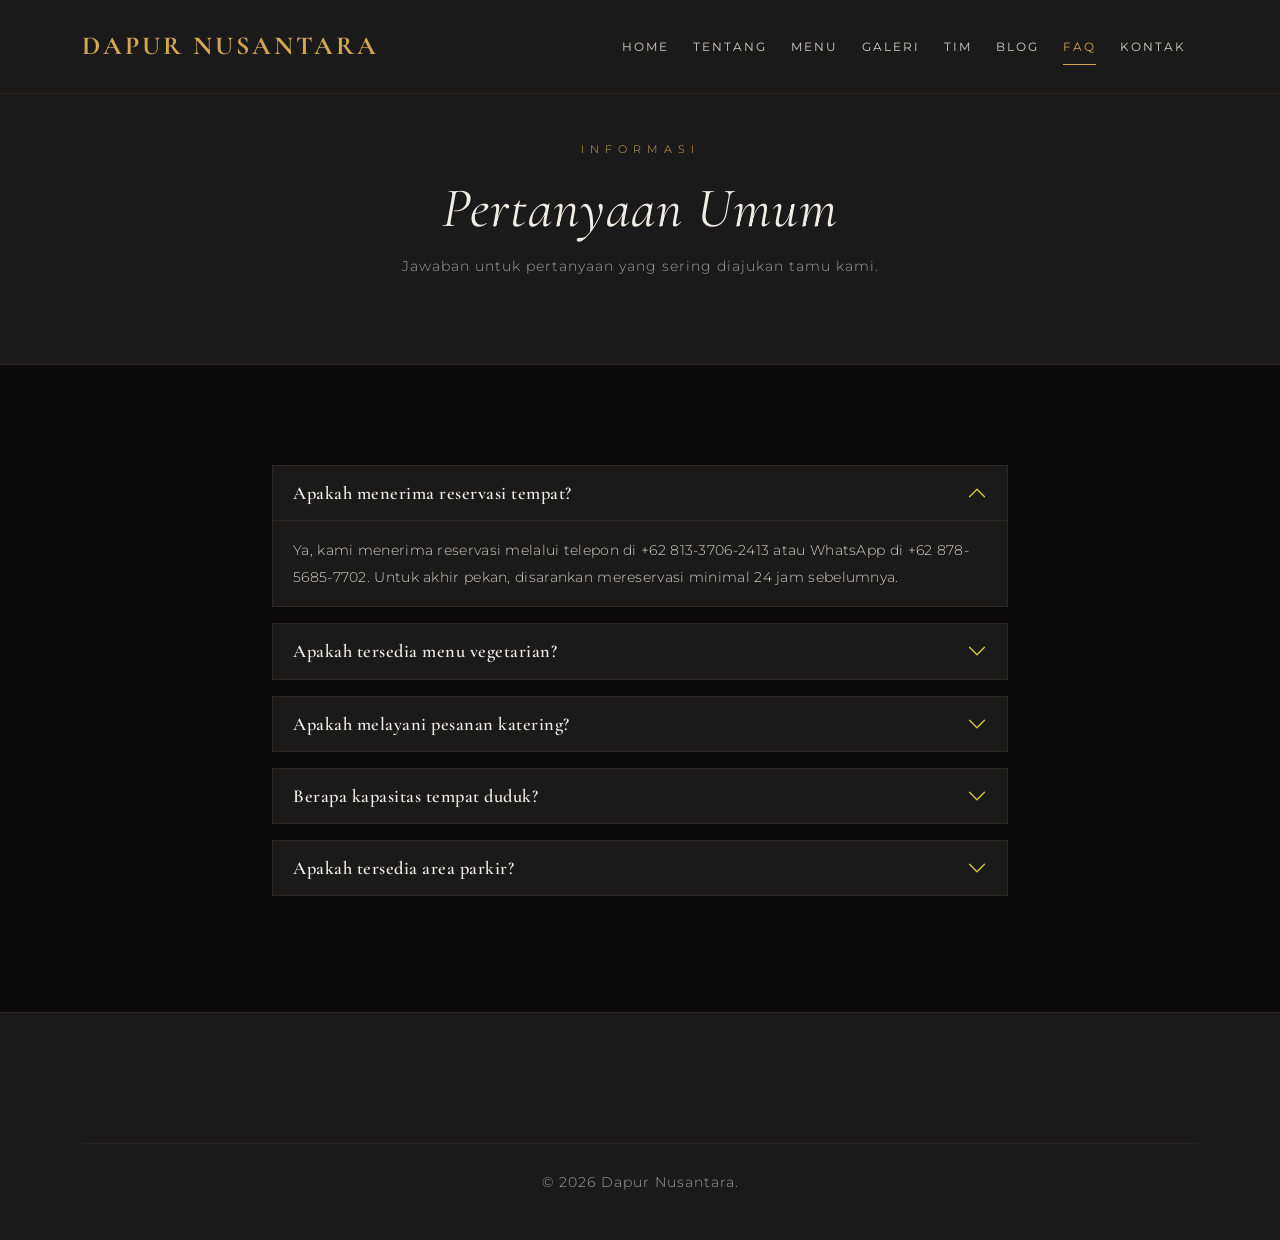
<file: UAS/faq.html>
<!DOCTYPE html>
<html lang="id">
<head>
    <meta charset="UTF-8">
    <meta name="viewport" content="width=device-width, initial-scale=1.0">
    <title>FAQ — Dapur Nusantara</title>
    <link href="https://cdn.jsdelivr.net/npm/bootstrap@5.3.0/dist/css/bootstrap.min.css" rel="stylesheet">
    <link rel="stylesheet" href="assets/css/style.css">
</head>
<body>

    <div id="preloader"><div class="loader"></div><span class="loader-text">Dapur Nusantara</span></div>

    <nav class="navbar navbar-expand-lg fixed-top">
        <div class="container">
            <a class="navbar-brand" href="index.html">Dapur Nusantara</a>
            <button class="navbar-toggler" type="button" data-bs-toggle="collapse" data-bs-target="#navbarNav"><span class="navbar-toggler-icon"></span></button>
            <div class="collapse navbar-collapse" id="navbarNav">
                <ul class="navbar-nav ms-auto">
                    <li class="nav-item"><a class="nav-link" href="index.html">Home</a></li>
                    <li class="nav-item"><a class="nav-link" href="tentang.html">Tentang</a></li>
                    <li class="nav-item"><a class="nav-link" href="menu.html">Menu</a></li>
                    <li class="nav-item"><a class="nav-link" href="galeri.html">Galeri</a></li>
                    <li class="nav-item"><a class="nav-link" href="tim.html">Tim</a></li>
                    <li class="nav-item"><a class="nav-link" href="blog.html">Blog</a></li>
                    <li class="nav-item"><a class="nav-link active" href="faq.html">FAQ</a></li>
                    <li class="nav-item"><a class="nav-link" href="kontak.html">Kontak</a></li>
                </ul>
            </div>
        </div>
    </nav>

    <header class="page-header">
        <div class="container">
            <span class="subtitle">Informasi</span>
            <h1>Pertanyaan Umum</h1>
            <p>Jawaban untuk pertanyaan yang sering diajukan tamu kami.</p>
        </div>
    </header>

    <section class="section-padding">
        <div class="container">
            <div class="row justify-content-center">
                <div class="col-lg-8">
                    <div class="accordion" id="faqAccordion">

                        <div class="accordion-item mb-3">
                            <h2 class="accordion-header">
                                <button class="accordion-button" type="button" data-bs-toggle="collapse" data-bs-target="#faq1">Apakah menerima reservasi tempat?</button>
                            </h2>
                            <div id="faq1" class="accordion-collapse collapse show" data-bs-parent="#faqAccordion">
                                <div class="accordion-body">Ya, kami menerima reservasi melalui telepon di +62 813-3706-2413 atau WhatsApp di +62 878-5685-7702. Untuk akhir pekan, disarankan mereservasi minimal 24 jam sebelumnya.</div>
                            </div>
                        </div>

                        <div class="accordion-item mb-3">
                            <h2 class="accordion-header">
                                <button class="accordion-button collapsed" type="button" data-bs-toggle="collapse" data-bs-target="#faq2">Apakah tersedia menu vegetarian?</button>
                            </h2>
                            <div id="faq2" class="accordion-collapse collapse" data-bs-parent="#faqAccordion">
                                <div class="accordion-body">Tentu. Kami menyediakan Gado-Gado, Sayur Lodeh, Pecel Lele, dan aneka olahan tempe serta tahu yang dimasak tanpa kaldu hewani.</div>
                            </div>
                        </div>

                        <div class="accordion-item mb-3">
                            <h2 class="accordion-header">
                                <button class="accordion-button collapsed" type="button" data-bs-toggle="collapse" data-bs-target="#faq3">Apakah melayani pesanan katering?</button>
                            </h2>
                            <div id="faq3" class="accordion-collapse collapse" data-bs-parent="#faqAccordion">
                                <div class="accordion-body">Sangat bisa. Kami melayani katering untuk acara kantor, pernikahan, hingga syukuran. Tersedia juga paket Nasi Tumpeng untuk berbagai acara spesial.</div>
                            </div>
                        </div>

                        <div class="accordion-item mb-3">
                            <h2 class="accordion-header">
                                <button class="accordion-button collapsed" type="button" data-bs-toggle="collapse" data-bs-target="#faq4">Berapa kapasitas tempat duduk?</button>
                            </h2>
                            <div id="faq4" class="accordion-collapse collapse" data-bs-parent="#faqAccordion">
                                <div class="accordion-body">Restoran kami memiliki kapasitas 120 kursi di area utama dan 30 kursi di ruang privat yang cocok untuk acara keluarga atau meeting bisnis.</div>
                            </div>
                        </div>

                        <div class="accordion-item mb-3">
                            <h2 class="accordion-header">
                                <button class="accordion-button collapsed" type="button" data-bs-toggle="collapse" data-bs-target="#faq5">Apakah tersedia area parkir?</button>
                            </h2>
                            <div id="faq5" class="accordion-collapse collapse" data-bs-parent="#faqAccordion">
                                <div class="accordion-body">Ya, kami menyediakan area parkir yang luas untuk mobil dan motor. Tersedia juga layanan valet parking pada jam makan malam di akhir pekan.</div>
                            </div>
                        </div>

                    </div>
                </div>
            </div>
        </div>
    </section>

    <footer class="footer">
        <div class="container"><div class="copyright"><p>&copy; 2026 Dapur Nusantara.</p></div></div>
    </footer>

    <script src="https://cdn.jsdelivr.net/npm/bootstrap@5.3.0/dist/js/bootstrap.bundle.min.js"></script>
    <script src="assets/js/main.js"></script>
</body>
</html>
</file>
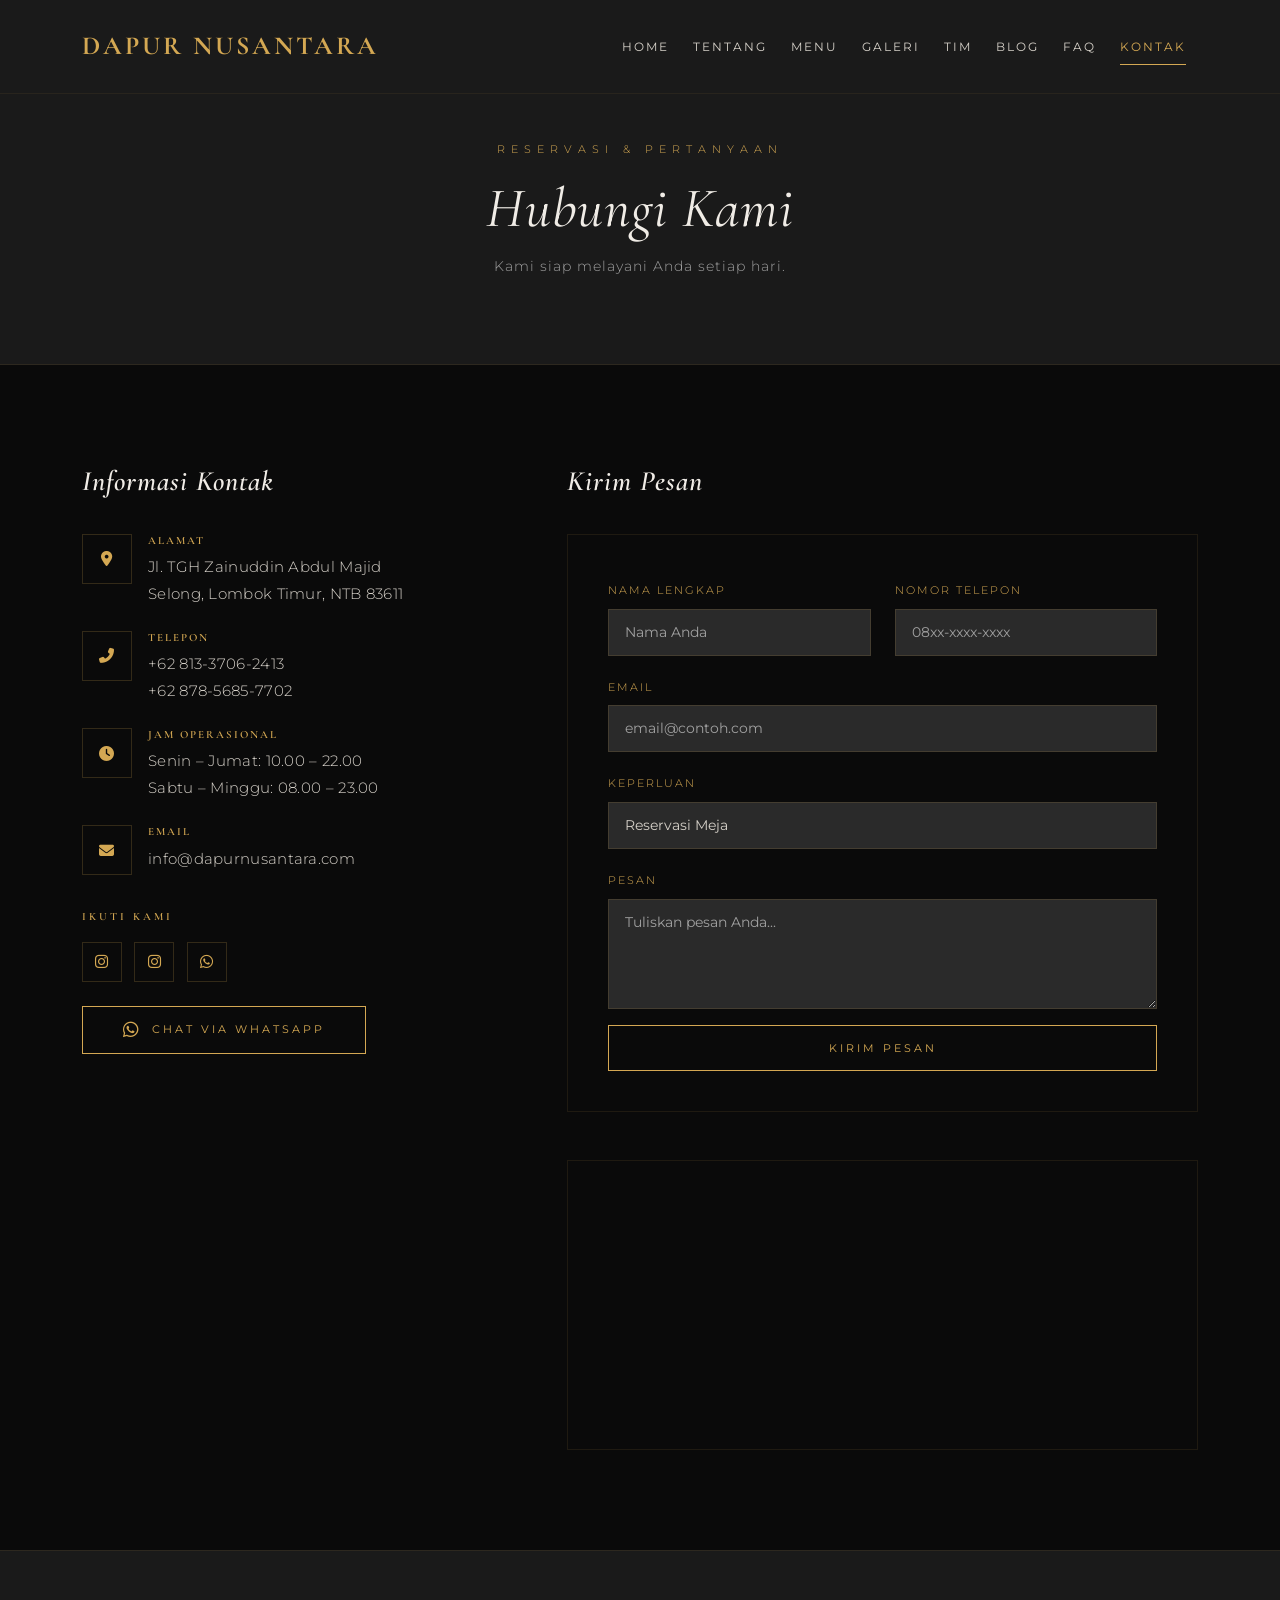
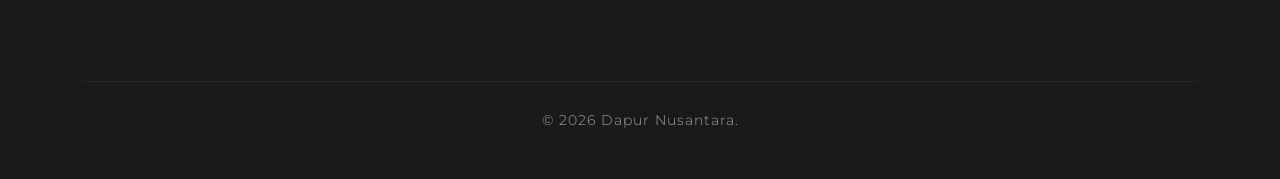
<file: UAS/kontak.html>
<!DOCTYPE html>
<html lang="id">
<head>
    <meta charset="UTF-8">
    <meta name="viewport" content="width=device-width, initial-scale=1.0">
    <title>Kontak — Dapur Nusantara</title>
    <link href="https://cdn.jsdelivr.net/npm/bootstrap@5.3.0/dist/css/bootstrap.min.css" rel="stylesheet">
    <link rel="stylesheet" href="https://cdnjs.cloudflare.com/ajax/libs/font-awesome/6.4.0/css/all.min.css">
    <link rel="stylesheet" href="assets/css/style.css">
</head>
<body>

    <div id="preloader"><div class="loader"></div><span class="loader-text">Dapur Nusantara</span></div>

    <nav class="navbar navbar-expand-lg fixed-top">
        <div class="container">
            <a class="navbar-brand" href="index.html">Dapur Nusantara</a>
            <button class="navbar-toggler" type="button" data-bs-toggle="collapse" data-bs-target="#navbarNav"><span class="navbar-toggler-icon"></span></button>
            <div class="collapse navbar-collapse" id="navbarNav">
                <ul class="navbar-nav ms-auto">
                    <li class="nav-item"><a class="nav-link" href="index.html">Home</a></li>
                    <li class="nav-item"><a class="nav-link" href="tentang.html">Tentang</a></li>
                    <li class="nav-item"><a class="nav-link" href="menu.html">Menu</a></li>
                    <li class="nav-item"><a class="nav-link" href="galeri.html">Galeri</a></li>
                    <li class="nav-item"><a class="nav-link" href="tim.html">Tim</a></li>
                    <li class="nav-item"><a class="nav-link" href="blog.html">Blog</a></li>
                    <li class="nav-item"><a class="nav-link" href="faq.html">FAQ</a></li>
                    <li class="nav-item"><a class="nav-link active" href="kontak.html">Kontak</a></li>
                </ul>
            </div>
        </div>
    </nav>

    <header class="page-header">
        <div class="container">
            <span class="subtitle">Reservasi & Pertanyaan</span>
            <h1>Hubungi Kami</h1>
            <p>Kami siap melayani Anda setiap hari.</p>
        </div>
    </header>

    <section class="section-padding">
        <div class="container">
            <div class="row g-5">

                <div class="col-lg-5">
                    <h3 style="font-style: italic; margin-bottom: 35px;">Informasi Kontak</h3>

                    <div class="d-flex mb-4">
                        <div style="width: 50px; height: 50px; border: 1px solid rgba(212,168,83,0.2); display: flex; align-items: center; justify-content: center; flex-shrink: 0;">
                            <i class="fa fa-map-marker-alt text-gold"></i>
                        </div>
                        <div class="ms-3">
                            <h5 style="font-size: 11px; letter-spacing: 2px; text-transform: uppercase; color: var(--gold); margin-bottom: 6px;">Alamat</h5>
                            <p class="mb-0">Jl. TGH Zainuddin Abdul Majid<br>Selong, Lombok Timur, NTB 83611</p>
                        </div>
                    </div>

                    <div class="d-flex mb-4">
                        <div style="width: 50px; height: 50px; border: 1px solid rgba(212,168,83,0.2); display: flex; align-items: center; justify-content: center; flex-shrink: 0;">
                            <i class="fa fa-phone-alt text-gold"></i>
                        </div>
                        <div class="ms-3">
                            <h5 style="font-size: 11px; letter-spacing: 2px; text-transform: uppercase; color: var(--gold); margin-bottom: 6px;">Telepon</h5>
                            <p class="mb-0">+62 813-3706-2413<br>+62 878-5685-7702</p>
                        </div>
                    </div>

                    <div class="d-flex mb-4">
                        <div style="width: 50px; height: 50px; border: 1px solid rgba(212,168,83,0.2); display: flex; align-items: center; justify-content: center; flex-shrink: 0;">
                            <i class="fa fa-clock text-gold"></i>
                        </div>
                        <div class="ms-3">
                            <h5 style="font-size: 11px; letter-spacing: 2px; text-transform: uppercase; color: var(--gold); margin-bottom: 6px;">Jam Operasional</h5>
                            <p class="mb-0">Senin – Jumat: 10.00 – 22.00<br>Sabtu – Minggu: 08.00 – 23.00</p>
                        </div>
                    </div>

                    <div class="d-flex mb-4">
                        <div style="width: 50px; height: 50px; border: 1px solid rgba(212,168,83,0.2); display: flex; align-items: center; justify-content: center; flex-shrink: 0;">
                            <i class="fa fa-envelope text-gold"></i>
                        </div>
                        <div class="ms-3">
                            <h5 style="font-size: 11px; letter-spacing: 2px; text-transform: uppercase; color: var(--gold); margin-bottom: 6px;">Email</h5>
                            <p class="mb-0">info@dapurnusantara.com</p>
                        </div>
                    </div>

                    <h5 style="font-size: 11px; letter-spacing: 3px; text-transform: uppercase; color: var(--gold); margin-top: 35px; margin-bottom: 18px;">Ikuti Kami</h5>
                    <div class="social-links">
                        <a href="https://www.instagram.com/kzlout?igsh=d2NkZW50eHFqem01" target="_blank" title="Instagram @kzlout"><i class="fab fa-instagram"></i></a>
                        <a href="https://www.instagram.com/llinno__?igsh=MTI1Nm0wbnRqNWkzbQ==" target="_blank" title="Instagram @llinno__"><i class="fab fa-instagram"></i></a>
                        <a href="https://wa.me/6281337062413" target="_blank" title="WhatsApp"><i class="fab fa-whatsapp"></i></a>
                    </div>

                    <a href="https://wa.me/6281337062413?text=Halo%20Dapur%20Nusantara%2C%20saya%20ingin%20melakukan%20reservasi" target="_blank" class="btn btn-primary mt-4 d-inline-flex align-items-center" style="gap: 10px;">
                        <i class="fab fa-whatsapp" style="font-size: 18px;"></i> Chat via WhatsApp
                    </a>
                </div>

                <div class="col-lg-7">
                    <h3 style="font-style: italic; margin-bottom: 35px;">Kirim Pesan</h3>
                    <form style="border: 1px solid rgba(212,168,83,0.1); padding: 40px;">
                        <div class="row">
                            <div class="col-md-6 mb-3">
                                <label class="form-label">Nama Lengkap</label>
                                <input type="text" class="form-control" placeholder="Nama Anda">
                            </div>
                            <div class="col-md-6 mb-3">
                                <label class="form-label">Nomor Telepon</label>
                                <input type="tel" class="form-control" placeholder="08xx-xxxx-xxxx">
                            </div>
                        </div>
                        <div class="mb-3">
                            <label class="form-label">Email</label>
                            <input type="email" class="form-control" placeholder="email@contoh.com">
                        </div>
                        <div class="mb-3">
                            <label class="form-label">Keperluan</label>
                            <select class="form-select">
                                <option>Reservasi Meja</option>
                                <option>Pesanan Katering</option>
                                <option>Pertanyaan Umum</option>
                            </select>
                        </div>
                        <div class="mb-3">
                            <label class="form-label">Pesan</label>
                            <textarea class="form-control" rows="4" placeholder="Tuliskan pesan Anda..."></textarea>
                        </div>
                        <button type="button" class="btn btn-primary w-100">Kirim Pesan</button>
                    </form>

                    <div class="mt-5" style="border: 1px solid rgba(212,168,83,0.1); overflow: hidden;">
                        <iframe src="https://www.google.com/maps/embed?pb=!1m18!1m12!1m3!1d15766.774844403398!2d116.60478!3d-8.6526!2m3!1f0!2f0!3f0!3m2!1i1024!2i768!4f13.1!3m3!1m2!1s0x2dcdb5a2b2e0a9f7%3A0x405714298691680!2sSelong%2C%20Lombok%20Timur!5e0!3m2!1sid!2sid!4v1" width="100%" height="280" style="border:0; filter: grayscale(0.5) brightness(0.8);" allowfullscreen loading="lazy"></iframe>
                    </div>
                </div>

            </div>
        </div>
    </section>

    <footer class="footer">
        <div class="container"><div class="copyright"><p>&copy; 2026 Dapur Nusantara.</p></div></div>
    </footer>

    <script src="https://cdn.jsdelivr.net/npm/bootstrap@5.3.0/dist/js/bootstrap.bundle.min.js"></script>
    <script src="assets/js/main.js"></script>
</body>
</html>
</file>
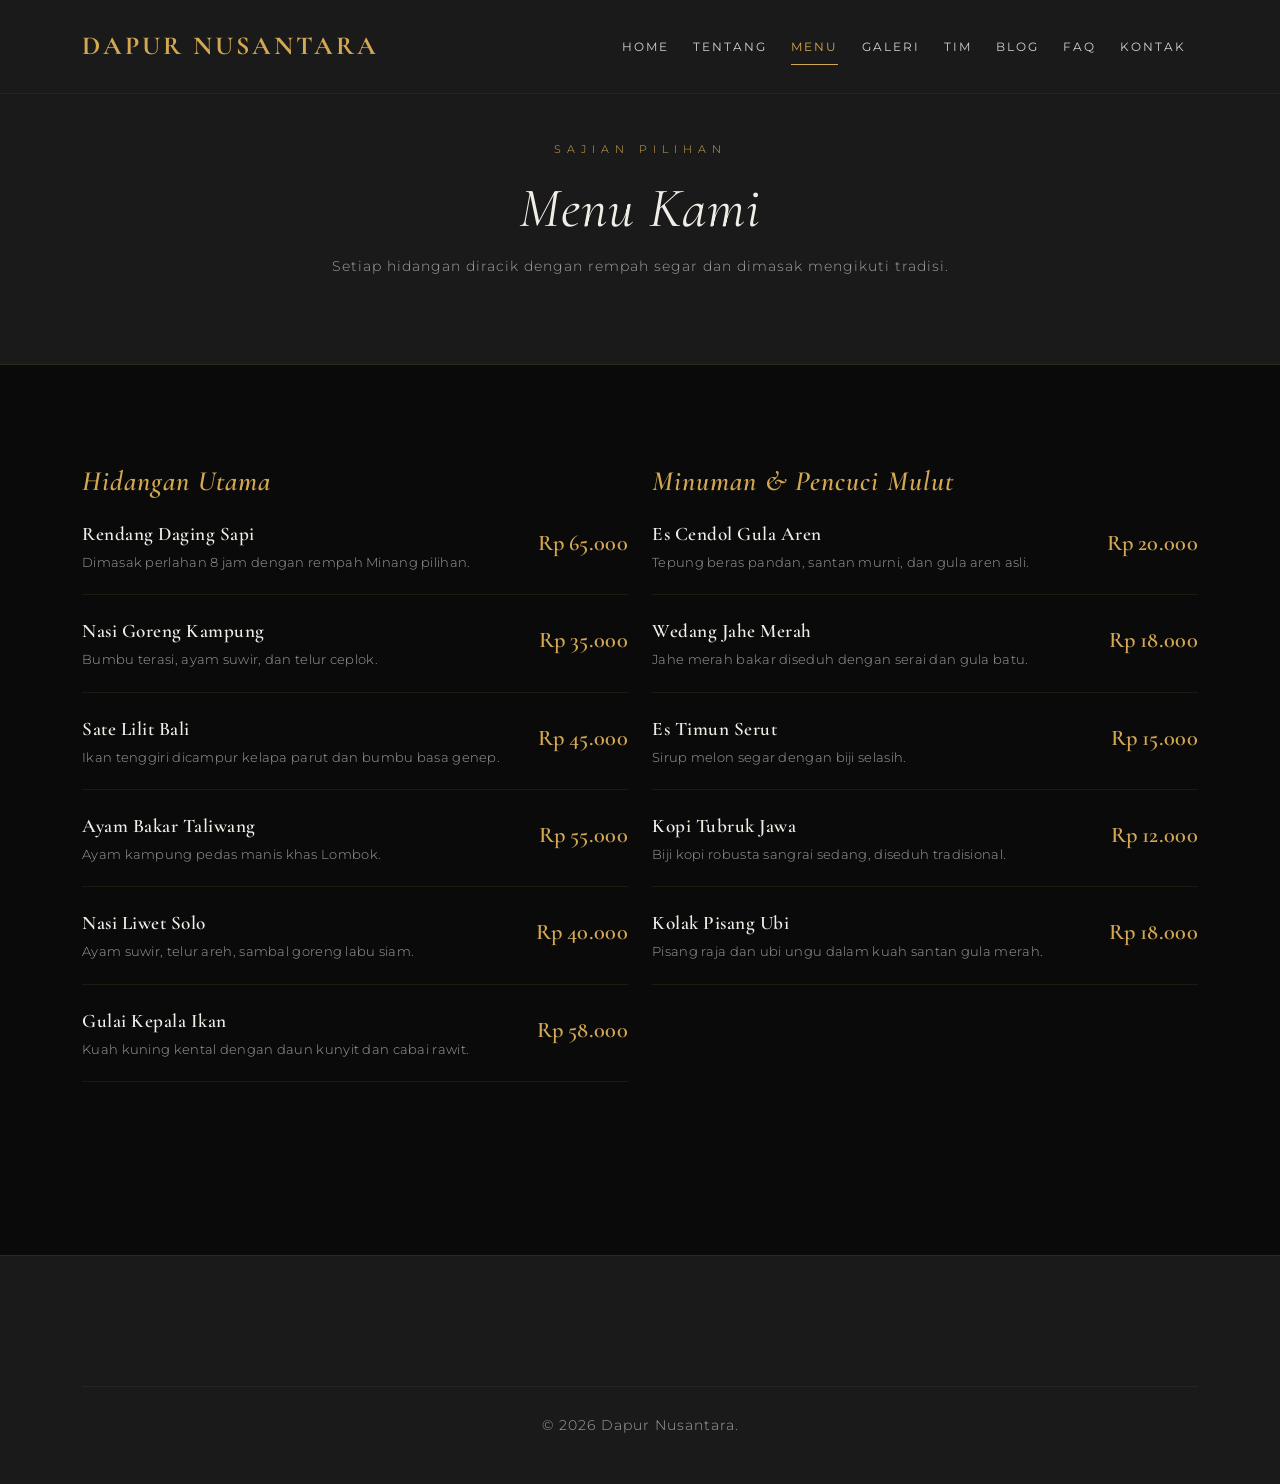
<file: UAS/menu.html>
<!DOCTYPE html>
<html lang="id">
<head>
    <meta charset="UTF-8">
    <meta name="viewport" content="width=device-width, initial-scale=1.0">
    <title>Menu — Dapur Nusantara</title>
    <link href="https://cdn.jsdelivr.net/npm/bootstrap@5.3.0/dist/css/bootstrap.min.css" rel="stylesheet">
    <link rel="stylesheet" href="assets/css/style.css">
</head>
<body>

    <div id="preloader"><div class="loader"></div><span class="loader-text">Dapur Nusantara</span></div>

    <nav class="navbar navbar-expand-lg fixed-top">
        <div class="container">
            <a class="navbar-brand" href="index.html">Dapur Nusantara</a>
            <button class="navbar-toggler" type="button" data-bs-toggle="collapse" data-bs-target="#navbarNav"><span class="navbar-toggler-icon"></span></button>
            <div class="collapse navbar-collapse" id="navbarNav">
                <ul class="navbar-nav ms-auto">
                    <li class="nav-item"><a class="nav-link" href="index.html">Home</a></li>
                    <li class="nav-item"><a class="nav-link" href="tentang.html">Tentang</a></li>
                    <li class="nav-item"><a class="nav-link active" href="menu.html">Menu</a></li>
                    <li class="nav-item"><a class="nav-link" href="galeri.html">Galeri</a></li>
                    <li class="nav-item"><a class="nav-link" href="tim.html">Tim</a></li>
                    <li class="nav-item"><a class="nav-link" href="blog.html">Blog</a></li>
                    <li class="nav-item"><a class="nav-link" href="faq.html">FAQ</a></li>
                    <li class="nav-item"><a class="nav-link" href="kontak.html">Kontak</a></li>
                </ul>
            </div>
        </div>
    </nav>

    <header class="page-header">
        <div class="container">
            <span class="subtitle">Sajian Pilihan</span>
            <h1>Menu Kami</h1>
            <p>Setiap hidangan diracik dengan rempah segar dan dimasak mengikuti tradisi.</p>
        </div>
    </header>

    <section class="section-padding">
        <div class="container">
            <div class="row">
                <div class="col-lg-6 mb-5">
                    <h3 class="mb-4" style="font-style: italic; color: var(--gold);">Hidangan Utama</h3>
                    <div class="menu-item">
                        <div class="menu-title"><h4>Rendang Daging Sapi</h4><p class="menu-desc">Dimasak perlahan 8 jam dengan rempah Minang pilihan.</p></div>
                        <div class="menu-price">Rp 65.000</div>
                    </div>
                    <div class="menu-item">
                        <div class="menu-title"><h4>Nasi Goreng Kampung</h4><p class="menu-desc">Bumbu terasi, ayam suwir, dan telur ceplok.</p></div>
                        <div class="menu-price">Rp 35.000</div>
                    </div>
                    <div class="menu-item">
                        <div class="menu-title"><h4>Sate Lilit Bali</h4><p class="menu-desc">Ikan tenggiri dicampur kelapa parut dan bumbu basa genep.</p></div>
                        <div class="menu-price">Rp 45.000</div>
                    </div>
                    <div class="menu-item">
                        <div class="menu-title"><h4>Ayam Bakar Taliwang</h4><p class="menu-desc">Ayam kampung pedas manis khas Lombok.</p></div>
                        <div class="menu-price">Rp 55.000</div>
                    </div>
                    <div class="menu-item">
                        <div class="menu-title"><h4>Nasi Liwet Solo</h4><p class="menu-desc">Ayam suwir, telur areh, sambal goreng labu siam.</p></div>
                        <div class="menu-price">Rp 40.000</div>
                    </div>
                    <div class="menu-item">
                        <div class="menu-title"><h4>Gulai Kepala Ikan</h4><p class="menu-desc">Kuah kuning kental dengan daun kunyit dan cabai rawit.</p></div>
                        <div class="menu-price">Rp 58.000</div>
                    </div>
                </div>
                <div class="col-lg-6 mb-5">
                    <h3 class="mb-4" style="font-style: italic; color: var(--gold);">Minuman & Pencuci Mulut</h3>
                    <div class="menu-item">
                        <div class="menu-title"><h4>Es Cendol Gula Aren</h4><p class="menu-desc">Tepung beras pandan, santan murni, dan gula aren asli.</p></div>
                        <div class="menu-price">Rp 20.000</div>
                    </div>
                    <div class="menu-item">
                        <div class="menu-title"><h4>Wedang Jahe Merah</h4><p class="menu-desc">Jahe merah bakar diseduh dengan serai dan gula batu.</p></div>
                        <div class="menu-price">Rp 18.000</div>
                    </div>
                    <div class="menu-item">
                        <div class="menu-title"><h4>Es Timun Serut</h4><p class="menu-desc">Sirup melon segar dengan biji selasih.</p></div>
                        <div class="menu-price">Rp 15.000</div>
                    </div>
                    <div class="menu-item">
                        <div class="menu-title"><h4>Kopi Tubruk Jawa</h4><p class="menu-desc">Biji kopi robusta sangrai sedang, diseduh tradisional.</p></div>
                        <div class="menu-price">Rp 12.000</div>
                    </div>
                    <div class="menu-item">
                        <div class="menu-title"><h4>Kolak Pisang Ubi</h4><p class="menu-desc">Pisang raja dan ubi ungu dalam kuah santan gula merah.</p></div>
                        <div class="menu-price">Rp 18.000</div>
                    </div>
                </div>
            </div>
        </div>
    </section>

    <footer class="footer">
        <div class="container">
            <div class="copyright"><p>&copy; 2026 Dapur Nusantara.</p></div>
        </div>
    </footer>

    <script src="https://cdn.jsdelivr.net/npm/bootstrap@5.3.0/dist/js/bootstrap.bundle.min.js"></script>
    <script src="assets/js/main.js"></script>
</body>
</html>
</file>
<file: UAS/assets/css/style.css>
@import url('https://fonts.googleapis.com/css2?family=Cormorant+Garamond:ital,wght@0,400;0,600;0,700;1,400&family=Montserrat:wght@300;400;500;600&display=swap');

:root {
  --gold: #d4a853;
  --gold-light: #e8c980;
  --gold-dark: #b8912e;
  --black: #0a0a0a;
  --charcoal: #1a1a1a;
  --dark-gray: #2a2a2a;
  --medium-gray: #a0a0a0;
  --light-gray: #f5f0eb;
  --cream: #faf8f5;
  --white: #ffffff;
  --text-body: #d5d0c8;
  --text-heading: #f0ece6;
}

* {
  margin: 0;
  padding: 0;
  box-sizing: border-box;
}

html {
  scroll-behavior: smooth;
}

body {
  font-family: 'Montserrat', sans-serif;
  font-weight: 300;
  color: var(--text-body);
  background: var(--black);
  line-height: 1.8;
  font-size: 15px;
  letter-spacing: 0.3px;
}

h1, h2, h3, h4, h5, h6 {
  font-family: 'Cormorant Garamond', serif;
  color: var(--text-heading);
  font-weight: 600;
  letter-spacing: 1px;
}

p {
  margin-bottom: 15px;
}

a {
  text-decoration: none;
  transition: all 0.4s ease;
}

img {
  max-width: 100%;
  height: auto;
}

/* ─── Preloader ─── */
#preloader {
  position: fixed;
  top: 0;
  left: 0;
  width: 100%;
  height: 100%;
  background: var(--black);
  z-index: 99999;
  display: flex;
  flex-direction: column;
  justify-content: center;
  align-items: center;
  transition: opacity 0.6s ease;
}

.loader {
  width: 45px;
  height: 45px;
  border: 2px solid rgba(212, 168, 83, 0.15);
  border-top-color: var(--gold);
  border-radius: 50%;
  animation: spin 1s linear infinite;
}

.loader-text {
  font-family: 'Cormorant Garamond', serif;
  color: var(--gold);
  font-size: 14px;
  letter-spacing: 6px;
  text-transform: uppercase;
  margin-top: 25px;
}

@keyframes spin {
  100% { transform: rotate(360deg); }
}

/* ─── Navbar ─── */
.navbar {
  padding: 18px 0;
  transition: all 0.4s ease;
  background: transparent !important;
  border-bottom: 1px solid rgba(212, 168, 83, 0.08);
}

.navbar.scrolled {
  background: rgba(10, 10, 10, 0.95) !important;
  backdrop-filter: blur(15px);
  padding: 12px 0;
  border-bottom: 1px solid rgba(212, 168, 83, 0.15);
}

.navbar-brand {
  font-family: 'Cormorant Garamond', serif;
  font-size: 26px;
  font-weight: 700;
  color: var(--gold) !important;
  letter-spacing: 3px;
  text-transform: uppercase;
}

.navbar-toggler {
  border: 1px solid var(--gold);
  padding: 6px 10px;
}

.navbar-toggler-icon {
  filter: invert(1);
}

.nav-link {
  font-family: 'Montserrat', sans-serif;
  font-weight: 400;
  font-size: 12px;
  color: var(--text-body) !important;
  letter-spacing: 2px;
  text-transform: uppercase;
  margin: 0 12px;
  padding: 8px 0 !important;
  position: relative;
  transition: color 0.4s ease;
}

.nav-link::after {
  content: '';
  position: absolute;
  bottom: 0;
  left: 0;
  width: 0;
  height: 1px;
  background: var(--gold);
  transition: width 0.4s ease;
}

.nav-link:hover,
.nav-link.active {
  color: var(--gold) !important;
}

.nav-link:hover::after,
.nav-link.active::after {
  width: 100%;
}

/* ─── Buttons ─── */
.btn-primary {
  background: transparent;
  border: 1px solid var(--gold);
  color: var(--gold);
  padding: 14px 40px;
  font-family: 'Montserrat', sans-serif;
  font-weight: 400;
  font-size: 11px;
  letter-spacing: 3px;
  text-transform: uppercase;
  border-radius: 0;
  transition: all 0.4s ease;
}

.btn-primary:hover {
  background: var(--gold);
  border-color: var(--gold);
  color: var(--black);
}

.btn-outline-primary {
  border: 1px solid rgba(212, 168, 83, 0.4);
  color: var(--gold);
  font-family: 'Montserrat', sans-serif;
  font-size: 11px;
  letter-spacing: 2px;
  text-transform: uppercase;
  border-radius: 0;
  padding: 10px 28px;
  transition: all 0.4s ease;
}

.btn-outline-primary:hover {
  background: var(--gold);
  border-color: var(--gold);
  color: var(--black);
}

/* ─── Hero ─── */
.hero {
  background-position: center;
  background-size: cover;
  background-attachment: fixed;
  height: 100vh;
  position: relative;
  display: flex;
  align-items: center;
  justify-content: center;
}

.hero::before {
  content: '';
  position: absolute;
  top: 0;
  left: 0;
  width: 100%;
  height: 100%;
  background: linear-gradient(
    to bottom,
    rgba(10, 10, 10, 0.4) 0%,
    rgba(10, 10, 10, 0.6) 50%,
    rgba(10, 10, 10, 0.85) 100%
  );
}

.hero-content {
  position: relative;
  z-index: 1;
  text-align: center;
}

.hero-subtitle {
  font-family: 'Montserrat', sans-serif;
  font-size: 11px;
  letter-spacing: 8px;
  text-transform: uppercase;
  color: var(--gold);
  margin-bottom: 20px;
  display: block;
}

.hero h1 {
  color: var(--white);
  font-size: 5rem;
  font-weight: 400;
  margin-bottom: 25px;
  line-height: 1.1;
  font-style: italic;
}

.hero p {
  color: var(--text-body);
  font-size: 15px;
  letter-spacing: 1px;
  margin-bottom: 40px;
  max-width: 550px;
  margin-left: auto;
  margin-right: auto;
}

/* ─── Section ─── */
.section-padding {
  padding: 100px 0;
}

.section-title {
  text-align: center;
  margin-bottom: 60px;
}

.section-title .subtitle {
  font-family: 'Montserrat', sans-serif;
  font-size: 11px;
  letter-spacing: 6px;
  text-transform: uppercase;
  color: var(--gold);
  display: block;
  margin-bottom: 15px;
}

.section-title h2 {
  font-size: 3rem;
  font-weight: 400;
  font-style: italic;
  margin-bottom: 20px;
}

.section-title .divider {
  height: 1px;
  width: 60px;
  background: var(--gold);
  margin: 0 auto;
}

/* ─── Backgrounds ─── */
.bg-charcoal {
  background: var(--charcoal);
}

.bg-dark-section {
  background: var(--dark-gray);
}

.bg-cream {
  background: var(--cream);
  color: var(--charcoal);
}

.bg-cream h2,
.bg-cream h3,
.bg-cream h4 {
  color: var(--charcoal);
}

.bg-cream .subtitle {
  color: var(--gold-dark) !important;
}

/* ─── Fact Boxes ─── */
.fact-box {
  background: var(--charcoal);
  border: 1px solid rgba(212, 168, 83, 0.1);
  padding: 50px 35px;
  text-align: center;
  height: 100%;
  transition: all 0.5s ease;
  position: relative;
  overflow: hidden;
}

.fact-box::before {
  content: '';
  position: absolute;
  bottom: 0;
  left: 0;
  width: 100%;
  height: 2px;
  background: linear-gradient(90deg, transparent, var(--gold), transparent);
  transform: scaleX(0);
  transition: transform 0.5s ease;
}

.fact-box:hover::before {
  transform: scaleX(1);
}

.fact-box:hover {
  border-color: rgba(212, 168, 83, 0.25);
  transform: translateY(-5px);
}

.fact-box i {
  font-size: 36px;
  color: var(--gold);
  margin-bottom: 25px;
  display: block;
}

.fact-box h3 {
  font-size: 1.6rem;
  margin-bottom: 18px;
  font-style: italic;
}

/* ─── Menu Items ─── */
.menu-item {
  display: flex;
  justify-content: space-between;
  align-items: flex-start;
  border-bottom: 1px solid rgba(212, 168, 83, 0.1);
  padding-bottom: 20px;
  margin-bottom: 25px;
  transition: all 0.3s ease;
}

.menu-item:hover {
  padding-left: 10px;
}

.menu-title h4 {
  font-size: 1.2rem;
  margin-bottom: 5px;
  font-weight: 600;
  letter-spacing: 0.5px;
}

.menu-desc {
  font-size: 13px;
  color: var(--medium-gray);
  margin: 0;
}

.menu-price {
  font-family: 'Cormorant Garamond', serif;
  font-size: 1.4rem;
  color: var(--gold);
  font-weight: 600;
  white-space: nowrap;
  margin-left: 20px;
}

/* ─── Cards ─── */
.card {
  border: none;
  background: var(--charcoal);
  border-radius: 0;
  overflow: hidden;
  transition: all 0.5s ease;
  border: 1px solid rgba(212, 168, 83, 0.08);
}

.card:hover {
  transform: translateY(-8px);
  border-color: rgba(212, 168, 83, 0.2);
}

.card-body {
  padding: 30px;
}

.card-title {
  font-size: 1.3rem;
  font-style: normal;
  font-weight: 700;
  color: var(--white);
  margin-bottom: 12px;
}

.card-text {
  color: var(--text-body);
  font-size: 14px;
  line-height: 1.8;
}

/* ─── Gallery ─── */
.gallery-item {
  overflow: hidden;
  margin-bottom: 30px;
  position: relative;
}

.gallery-item::after {
  content: '';
  position: absolute;
  top: 0;
  left: 0;
  width: 100%;
  height: 100%;
  background: rgba(10, 10, 10, 0);
  transition: background 0.4s ease;
  pointer-events: none;
}

.gallery-item:hover::after {
  background: rgba(212, 168, 83, 0.1);
}

.gallery-img {
  width: 100%;
  height: 280px;
  object-fit: cover;
  transition: transform 0.7s ease;
}

.gallery-item:hover .gallery-img {
  transform: scale(1.08);
}

/* ─── Team ─── */
.team-img {
  width: 100%;
  height: 380px;
  object-fit: cover;
  filter: grayscale(30%);
  transition: filter 0.5s ease;
}

.card:hover .team-img {
  filter: grayscale(0%);
}

/* ─── Page Header ─── */
.page-header {
  background: var(--charcoal);
  padding: 140px 0 70px;
  text-align: center;
  border-bottom: 1px solid rgba(212, 168, 83, 0.1);
}

.page-header .subtitle {
  font-family: 'Montserrat', sans-serif;
  font-size: 11px;
  letter-spacing: 6px;
  text-transform: uppercase;
  color: var(--gold);
  display: block;
  margin-bottom: 15px;
}

.page-header h1 {
  color: var(--text-heading);
  font-size: 3.5rem;
  font-weight: 400;
  font-style: italic;
  margin-bottom: 12px;
}

.page-header p {
  color: var(--medium-gray);
  font-size: 14px;
  letter-spacing: 1px;
}

/* ─── Accordion (FAQ) ─── */
.accordion-item {
  background: var(--charcoal) !important;
  border: 1px solid rgba(212, 168, 83, 0.1) !important;
  border-radius: 0 !important;
}

.accordion-button {
  background: var(--charcoal) !important;
  color: var(--text-heading) !important;
  font-family: 'Cormorant Garamond', serif;
  font-size: 1.15rem;
  font-weight: 600;
  letter-spacing: 0.5px;
  box-shadow: none !important;
  border-radius: 0 !important;
}

.accordion-button::after {
  filter: invert(0.7) sepia(1) saturate(3) hue-rotate(15deg);
}

.accordion-button:not(.collapsed) {
  border-bottom: 1px solid rgba(212, 168, 83, 0.1);
}

.accordion-body {
  color: var(--text-body);
  font-size: 14px;
  line-height: 1.9;
}

/* ─── Form ─── */
.form-control,
.form-select {
  background: var(--dark-gray);
  border: 1px solid rgba(212, 168, 83, 0.15);
  color: var(--text-body);
  border-radius: 0;
  padding: 12px 16px;
  font-size: 14px;
  transition: border-color 0.3s ease;
}

.form-control:focus,
.form-select:focus {
  background: var(--dark-gray);
  border-color: var(--gold);
  color: var(--text-heading);
  box-shadow: 0 0 0 2px rgba(212, 168, 83, 0.1);
}

.form-control::placeholder {
  color: var(--medium-gray);
}

.form-label {
  font-size: 11px;
  letter-spacing: 2px;
  text-transform: uppercase;
  color: var(--gold);
  margin-bottom: 8px;
}

.form-select option {
  background: var(--dark-gray);
  color: var(--text-body);
}

/* ─── Footer ─── */
.footer {
  background: var(--charcoal);
  color: var(--medium-gray);
  padding: 80px 0 30px;
  border-top: 1px solid rgba(212, 168, 83, 0.1);
}

.footer h4 {
  color: var(--text-heading);
  font-size: 1.3rem;
  font-style: italic;
  margin-bottom: 25px;
}

.footer p {
  font-size: 14px;
  line-height: 1.9;
}

.footer-links {
  list-style: none;
  padding: 0;
}

.footer-links li {
  margin-bottom: 12px;
}

.footer-links a {
  color: var(--medium-gray);
  font-size: 13px;
  letter-spacing: 1px;
  transition: color 0.3s ease;
}

.footer-links a:hover {
  color: var(--gold);
}

.social-links a {
  display: inline-flex;
  width: 40px;
  height: 40px;
  align-items: center;
  justify-content: center;
  border: 1px solid rgba(212, 168, 83, 0.2);
  color: var(--gold);
  margin-right: 8px;
  transition: all 0.4s ease;
}

.social-links a:hover {
  background: var(--gold);
  color: var(--black);
  border-color: var(--gold);
}

.copyright {
  border-top: 1px solid rgba(212, 168, 83, 0.08);
  padding-top: 25px;
  margin-top: 50px;
  text-align: center;
  font-size: 13px;
  letter-spacing: 1px;
}

/* ─── Stats ─── */
.stat-number {
  font-family: 'Cormorant Garamond', serif;
  font-size: 3.5rem;
  font-weight: 700;
  color: var(--gold);
  line-height: 1;
  margin-bottom: 10px;
}

.stat-label {
  font-size: 11px;
  letter-spacing: 3px;
  text-transform: uppercase;
  color: var(--medium-gray);
}

/* ─── Text Utilities ─── */
.text-gold {
  color: var(--gold) !important;
}

.text-muted {
  color: var(--medium-gray) !important;
}

/* ─── Animations ─── */
.fade-in-up {
  opacity: 0;
  transform: translateY(30px);
  transition: opacity 0.8s ease, transform 0.8s ease;
}

.fade-in-up.appear {
  opacity: 1;
  transform: translateY(0);
}

/* ─── Responsive ─── */
@media (max-width: 991px) {
  .hero h1 {
    font-size: 3rem;
  }

  .section-title h2 {
    font-size: 2.2rem;
  }

  .page-header h1 {
    font-size: 2.5rem;
  }

  .navbar-collapse {
    background: rgba(10, 10, 10, 0.98);
    padding: 20px;
    margin-top: 10px;
    border: 1px solid rgba(212, 168, 83, 0.1);
  }

  .nav-link {
    margin: 5px 0;
    padding: 10px 0 !important;
  }
}

@media (max-width: 767px) {
  .hero {
    height: 90vh;
    background-attachment: scroll;
  }

  .hero h1 {
    font-size: 2.4rem;
  }

  .section-padding {
    padding: 60px 0;
  }

  .section-title h2 {
    font-size: 1.8rem;
  }

  .page-header {
    padding: 120px 0 50px;
  }

  .page-header h1 {
    font-size: 2rem;
  }

  .fact-box {
    padding: 35px 25px;
  }

  .gallery-img {
    height: 220px;
  }

  .team-img {
    height: 300px;
  }

  .stat-number {
    font-size: 2.5rem;
  }

  .footer {
    padding: 50px 0 20px;
  }
}

@media (max-width: 480px) {
  .hero h1 {
    font-size: 1.8rem;
  }

  .hero p {
    font-size: 13px;
  }

  .btn-primary {
    padding: 12px 30px;
    font-size: 10px;
  }
}
</file>
